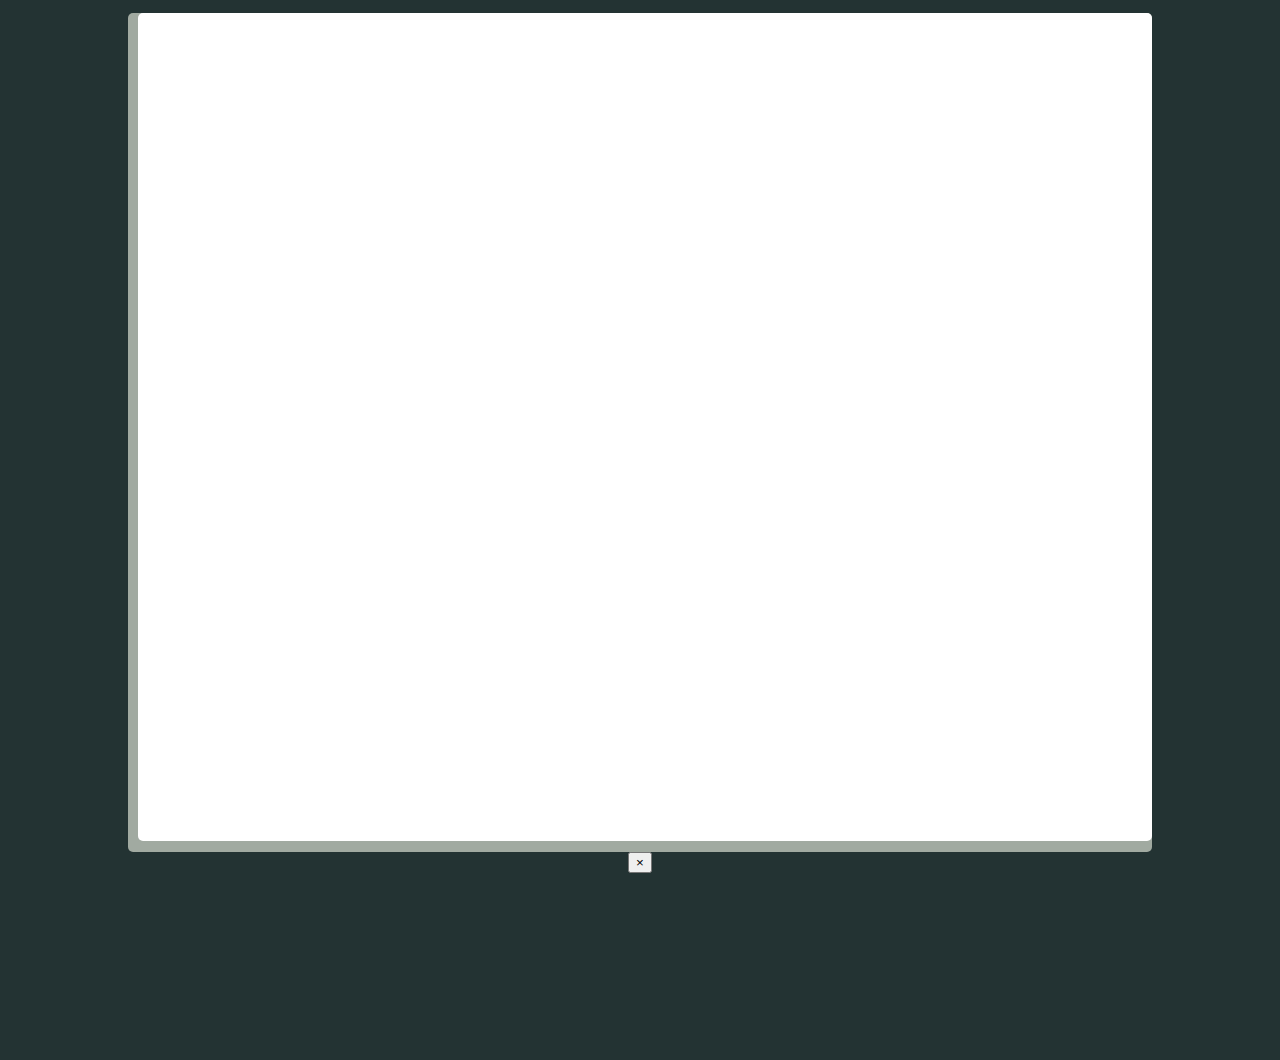
<file: index.html>
<html oncontextmenu="javascript:event.preventDefault();">
<head>
    <meta name="viewport" content="width=device-width,height=device-height;initial-scale=1.0,minimum-scale=1.0,maximum-scale=1.0,user-scalable=no,minimal-ui">
    <meta http-equiv="Cache-Control" content="max-age:259200">
    <meta name="apple-mobile-web-app-capable" content="yes">
    <meta name="apple-mobile-web-app-status-bar-style" content="black-translucent">
    <meta name="format-detection" content="telephone=no">
    <!-- uc强制竖屏 <meta name="screen-orientation" content="portrait"> -->
    <!--UC强制全屏--> <meta name="full-screen" content="yes"> 
    <!-- QQ强制竖屏 <meta name="x5-orientation" content="portrait"> -->
    <!-- QQ强制全屏--> <meta name="x5-fullscreen" content="true"> 
    <title>TinyWaste beta v0.23</title>
    <link rel="shortcut icon" type="image/x-icon" href="favicon.ico" >
<meta charset="utf-8">
<meta http-equiv="X-UA-Compatible" content="IE=edge">
<script type="text/javascript" src="http://apps.bdimg.com/libs/jquery/2.1.4/jquery.min.js"></script>
<script type="text/javascript" src="./bootstrap/js/jquery.cookie.js"></script>
<script type="text/javascript" src="./bootstrap/js/jquery.md5.js"></script>
<script type="text/javascript" src="http://apps.bdimg.com/libs/bootstrap/3.3.4/js/bootstrap.min.js"></script>
<script type="text/javascript" src="./bootstrap/js/fastclick.min.js"></script>

<link rel="stylesheet" href="http://apps.bdimg.com/libs/bootstrap/3.3.4/css/bootstrap.min.css">
<link rel="stylesheet" href="./data/main.css">
<link rel="stylesheet" href="./data/pocket.css">
</head>
<body>
    <div id="overlay" style="display:none;"></div>
    <div class="container-fluid">
        <div id="background"></div>
        <div id="pauseDiv" style="display:none;"></div>
    </div>
    <div id="adsense" class="alert alert-info alert-dismissible bottomAD">
    <button class="close" data-dismiss="alert" aria-label="Close"><span aria-hidden='true'>&times;</span></button>
    <script async src="//pagead2.googlesyndication.com/pagead/js/adsbygoogle.js"></script>
    <!-- tinywaste -->
    <ins class="adsbygoogle"
    style="display:block"
        data-ad-client="ca-pub-9759799214726921"
        data-ad-slot="2055370295"
        data-ad-format="auto"></ins>
    <script>
    (adsbygoogle = window.adsbygoogle || []).push({});
    </script>
    </div>
</body>
<script type="text/javascript" src="./data/loader.js"></script>
<script>
  (function(i,s,o,g,r,a,m){i['GoogleAnalyticsObject']=r;i[r]=i[r]||function(){
  (i[r].q=i[r].q||[]).push(arguments)},i[r].l=1*new Date();a=s.createElement(o),
  m=s.getElementsByTagName(o)[0];a.async=1;a.src=g;m.parentNode.insertBefore(a,m)
  })(window,document,'script','//www.google-analytics.com/analytics.js','ga');

  ga('create', 'UA-74398849-1', 'auto');
  ga('send', 'pageview');

</script>
<!--
作者：海带酒
微博：@薄葬子-拷问作者的良心
e-mail:janusk@qq.com
技术协助：@ilay
图标提供：竹刀鱼
-->
</html>
<!--
</file>
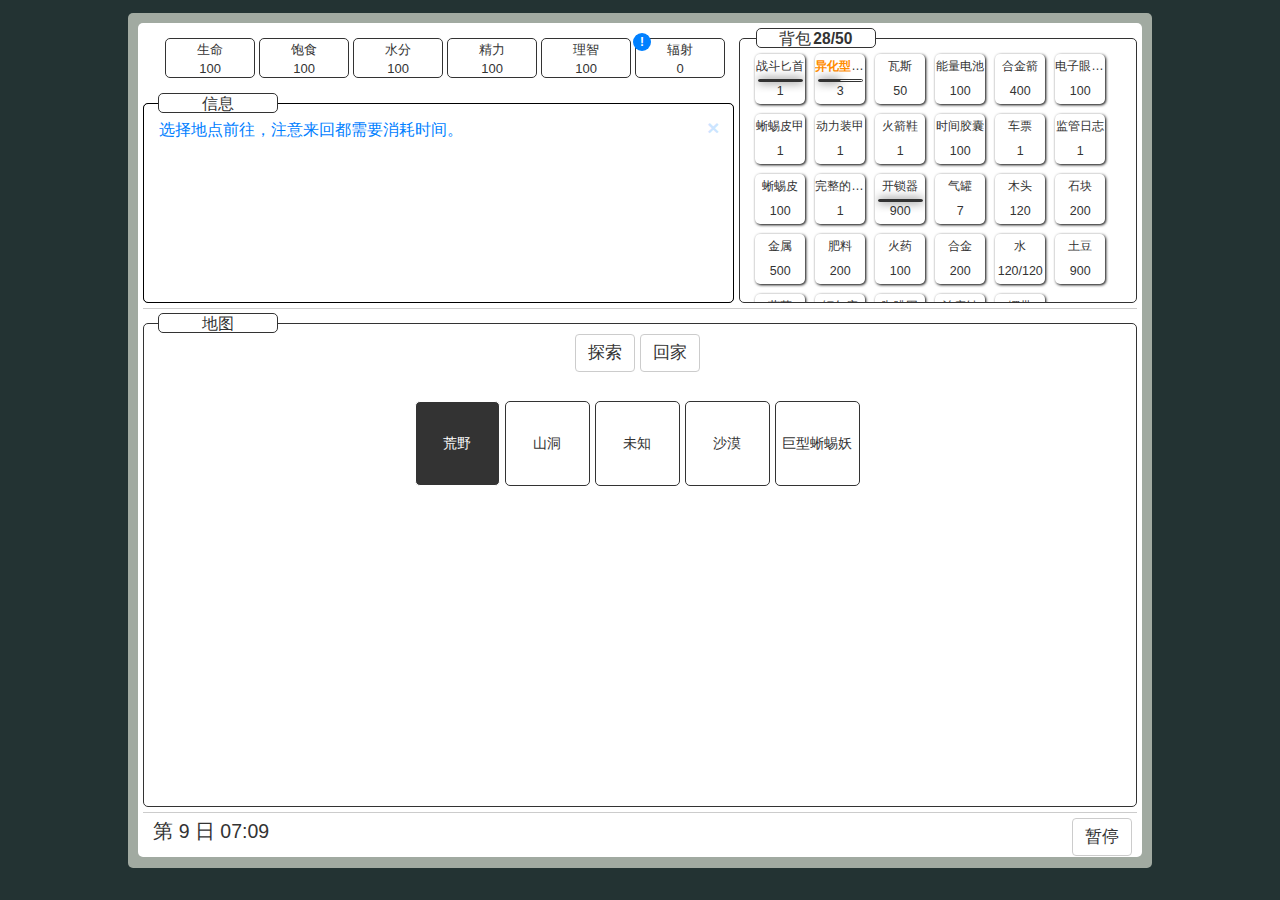
<file: debug.html>
<html oncontextmenu="javascript:event.preventDefault();">
<head>
    <meta name="viewport" content="width=device-width,height=device-height;initial-scale=1.0,minimum-scale=1.0,maximum-scale=1.0,user-scalable=no,minimal-ui">
    <meta http-equiv="Cache-Control" content="max-age:259200">
    <meta name="apple-mobile-web-app-capable" content="yes">
    <meta name="apple-mobile-web-app-status-bar-style" content="black-translucent">
    <meta name="format-detection" content="telephone=no">
    <!-- uc强制竖屏 <meta name="screen-orientation" content="portrait"> -->
    <!--UC强制全屏--> <meta name="full-screen" content="yes"> 
    <!-- QQ强制竖屏 <meta name="x5-orientation" content="portrait"> -->
    <!-- QQ强制全屏--> <meta name="x5-fullscreen" content="true"> 
    <title>TinyWaste debug</title>
    <link rel="shortcut icon" type="image/x-icon" href="favicon.ico" >
<meta charset="utf-8">
<meta http-equiv="X-UA-Compatible" content="IE=edge">
<script type="text/javascript" src="./bootstrap/js/jquery.js"></script>
<script type="text/javascript" src="./bootstrap/js/jquery.cookie.js"></script>
<script type="text/javascript" src="./bootstrap/js/jquery.md5.js"></script>
<script type="text/javascript" src="./bootstrap/js/bootstrap.min.js"></script>
<script type="text/javascript" src="./bootstrap/js/fastclick.js"></script>

<link rel="stylesheet" href="./bootstrap/css/bootstrap.min.css">
<link rel="stylesheet" href="./data/main_test.css">
<link rel="stylesheet" href="./data/pocket_test.css">
</head>
<body>
    <div id="overlay" style="display:none;"></div>
    <div class="container-fluid">
        <div id="background"></div>
        <div id="pauseDiv" style="display:none;"></div>
    </div>
</body>
<script type="text/javascript" src="./data/item.js"></script>
<script type="text/javascript" src="./data/status.js"></script>
<script type="text/javascript" src="./data/work.js"></script>
<script type="text/javascript" src="./data/map.js"></script>
<script type="text/javascript" src="./data/creep.js"></script>
<script type="text/javascript" src="./data/lib.js"></script>
<script type="text/javascript" src="./data/action.js"></script>
<!--
作者：海带酒
微博：@薄葬子-拷问作者的良心
e-mail:janusk@qq.com
技术协助：@ilay
图标提供：竹刀鱼
-->
<script type="text/javascript">
    startGame();
    updateSysClock(2, 0, false);
    pauseGame();
    resumeGame();
    $("body").on("click touchend", function(e) {
        var target = $(e.target);
        if(target.hasClass("item")){
            target.siblings().popover("destroy");
        }
        else if(!target.hasClass("popover") && target.parent(".popoverButton").length === 0){
            $(".item").popover("destroy");
        }
    });

    TOOL_LEVEL.work = 3;
    updateStatus("charm", 1);
    //updateStatus("perception", 8);
    updateStatus("tech", 175);
    //updateStatus("agility", 7);
    updateStatus("endurance", 9);
    KETTLE_VOLUME = 40;
    KETTLE_AMOUNT = 3;
    BAG_CAP = 50;
    FARM_CAP = 4;
    eval(TOOL_DATA.cook_1.upgrade);
    eval(TOOL_DATA.farm.upgrade);
    EXPLORE_LASTTIME = new Date(sysTime.getTime() - 10*24*60*60*1000);
    MAP_DATA.outside.place.village.quest.shift();
    MAP_DATA.outside.place.village.show = true;
    MAP_DATA.outside.place.desert.show = true;
    MAP_DATA.desert.place.stationTown_2.show = true;
    EXPLORE_FLAG = true;
    EXPLORE_TIME = 120;
    EXPLORE_RATE = 80;
    getBuff("slow_1");
    //setTimeout(function(){removeBuff("san_1");}, 5000);
    //alert($.md5("19821000"+"k"+"19821000", "19821000"))
    sysTime = new Date(sysTime.getTime() + 8*1000*60*60*24);
    MAP_DATA.outside.place.lizard_4 = {
        name:'巨型蜥蜴妖',
        enemy:true,
        show:true
    }
    //BATTLE_OBJ.setEnemy("lizard_4");
    getItem({dagger_2:60, armor_6:1, bow_5:1000, battery:100, alloyArrow:400, greens:400, manure:200, patato:900, water:120, wood:120, unlocker:900, cyberEye_2:100, gasCan:10, gas:50, gunpowder:100, cure:20, bandage:80, lizardLeather_s:100, lizardLeather_quest:1, metal:500, radClear:10, stone:200, alloy:200, energyDrug:10, shoe_4:1, armor_lizard:1,ticket:1, log_vault7:1, timefly:100});
    toLoading(0.1, "outside");

    
</script>
</html>
<!--

.开放C2实验场内容
.加入新药剂咖啡因√
.背包最大可扩展至32，箱子可扩展至120√
.各类物品开始存在不同堆叠上限，超出上限的同类物品会分组存放
.（待定）昼夜交替会在界面上表现，若有照明措施则不受影响
.加入成就系统
.加入技能系统
.增加新的探索内容
.新玩法：虚拟竞技场


.部分地图在杀敌时有可能触发特殊事件
</file>
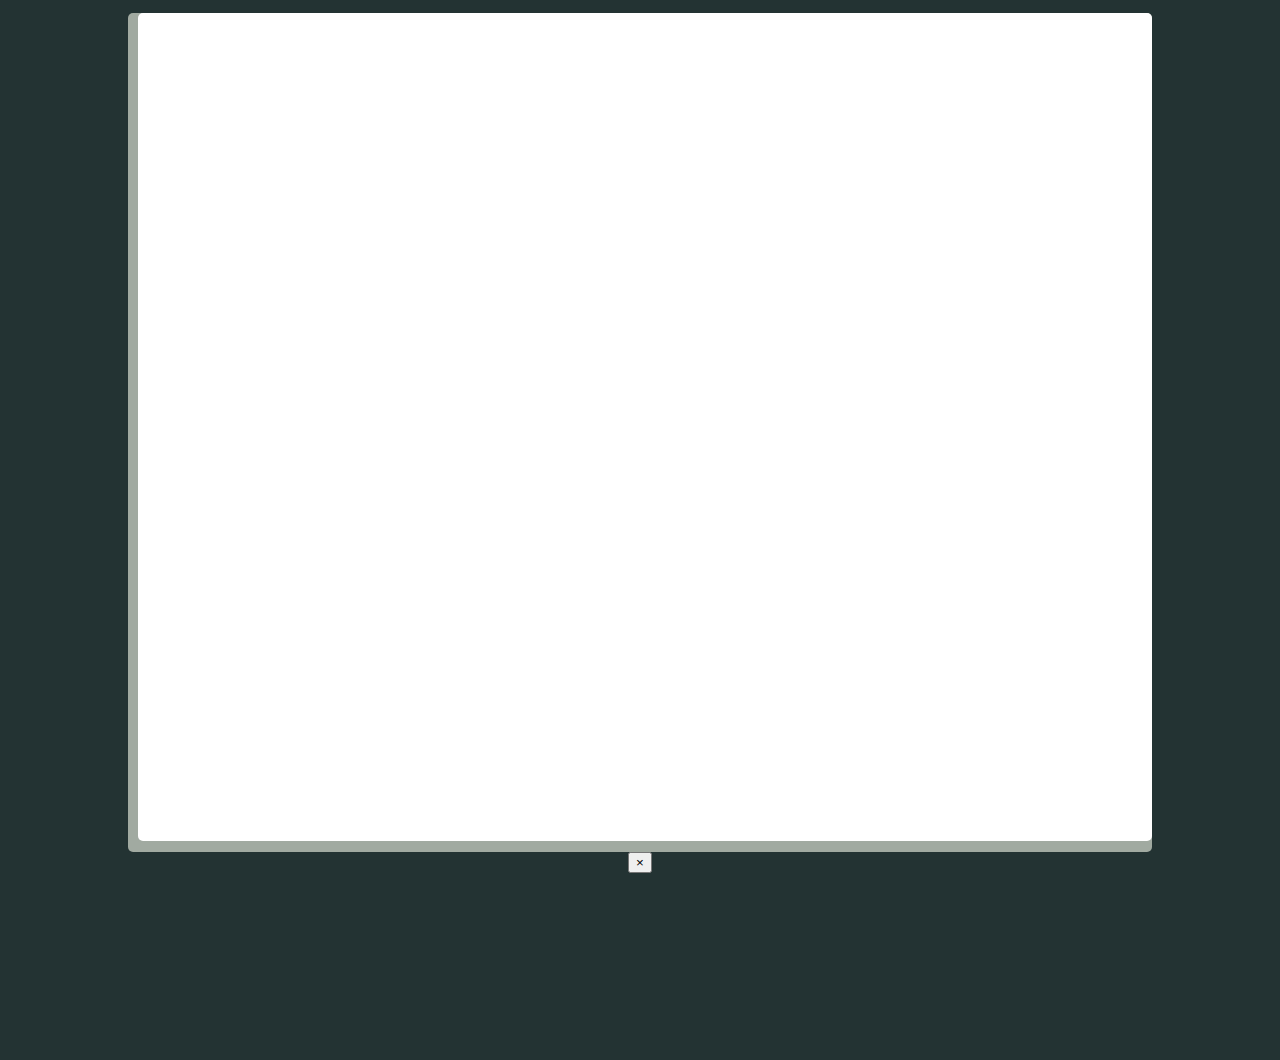
<file: sstest.html>
<html oncontextmenu="javascript:event.preventDefault();">
<head>
    <meta name="viewport" content="width=device-width,height=device-height;initial-scale=1.0,minimum-scale=1.0,maximum-scale=1.0,user-scalable=no,minimal-ui">
    <meta http-equiv="Cache-Control" content="max-age:259200">
    <meta name="apple-mobile-web-app-capable" content="yes">
    <meta name="apple-mobile-web-app-status-bar-style" content="black-translucent">
    <meta name="format-detection" content="telephone=no">
    <!-- uc强制竖屏 <meta name="screen-orientation" content="portrait"> -->
    <!--UC强制全屏--> <meta name="full-screen" content="yes"> 
    <!-- QQ强制竖屏 <meta name="x5-orientation" content="portrait"> -->
    <!-- QQ强制全屏--> <meta name="x5-fullscreen" content="true"> 
    <title>TinyWaste beta v0.2 Test</title>
    <link rel="shortcut icon" type="image/x-icon" href="favicon.ico" >
<meta charset="utf-8">
<meta http-equiv="X-UA-Compatible" content="IE=edge">
<script type="text/javascript" src="http://apps.bdimg.com/libs/jquery/2.1.4/jquery.min.js"></script>
<script type="text/javascript" src="./bootstrap/js/jquery.cookie.js"></script>
<script type="text/javascript" src="./bootstrap/js/jquery.md5.js"></script>
<script type="text/javascript" src="http://apps.bdimg.com/libs/bootstrap/3.3.4/js/bootstrap.min.js"></script>
<script type="text/javascript" src="./bootstrap/js/fastclick.min.js"></script>

<link rel="stylesheet" href="http://apps.bdimg.com/libs/bootstrap/3.3.4/css/bootstrap.min.css">
<link rel="stylesheet" href="./data/main_test.css">
<link rel="stylesheet" href="./data/pocket_test.css">
</head>
<body>
    <div id="overlay" style="display:none;"></div>
    <div class="container-fluid">
        <div id="background"></div>
        <div id="pauseDiv" style="display:none;"></div>
    </div>
    <div id="adsense" class="alert alert-info alert-dismissible bottomAD">
    <button class="close" data-dismiss="alert" aria-label="Close"><span aria-hidden='true'>&times;</span></button>
    <script async src="//pagead2.googlesyndication.com/pagead/js/adsbygoogle.js"></script>
    <!-- tinywaste1 -->
    <ins class="adsbygoogle"
         style="display:block"
         data-ad-client="ca-pub-9759799214726921"
         data-ad-slot="5065219890"
         data-ad-format="auto"></ins>
    <script>
    (adsbygoogle = window.adsbygoogle || []).push({});
    </script>
    </div>
</body>
<script type="text/javascript" src="./data/loader_test.js"></script>
<script>
  (function(i,s,o,g,r,a,m){i['GoogleAnalyticsObject']=r;i[r]=i[r]||function(){
  (i[r].q=i[r].q||[]).push(arguments)},i[r].l=1*new Date();a=s.createElement(o),
  m=s.getElementsByTagName(o)[0];a.async=1;a.src=g;m.parentNode.insertBefore(a,m)
  })(window,document,'script','//www.google-analytics.com/analytics.js','ga');

  ga('create', 'UA-74398849-1', 'auto');
  ga('send', 'pageview');

</script>
<!--
作者：海带酒
微博：@薄葬子-拷问作者的良心
e-mail:janusk@qq.com
技术协助：@ilay
图标提供：竹刀鱼
-->
</html>
<!--
</file>
<file: data/main.css>
@media all, screen and (orientation : landscape){
    body {
      background-color: #233333;
      -moz-user-select: none;
      -webkit-user-select: none;
      -ms-user-select: none;
      -khtml-user-select: none;
      user-select: none;
      font-size: 1.3em;
    }

    div{
        text-align:center;
    }

    pre{
        width: 70%;
        border: 0;
        margin: 0 auto;
        margin-left: 0;
        padding: 0;
        font-size: 1em;
        background-color: #FFFFFF;
        overflow-y: auto;
    }

    hr{
        margin-top: 5px;
        margin-bottom: 5px;
        border: 0;
        height: 1px;
        background-color: #CCCCCC;
    }

    .container-fluid{
        background-color: #A1AAA1;
        width: 1024;
        height: 95%;
        margin: 0 auto;
        margin-top: 1%;
        padding: 0;
        border-radius: 5px;
        position: relative;
    }

    #background, .buildPage{
        background-color: #FFFFFF;
        width: 98%;
        height: 97.5%;
        margin: 1%;
        padding: 5px;
        overflow: hidden;
        position: relative;
        border-radius: 5px;
    }

    #footer{
        position: absolute;
        background-color: #FFFFFF;
        width: 99%;
        height: 50px;
        bottom: 0;
        border-radius: 5px;
        text-align: right;
    }
    #footer>.btn{
        width: auto;
    }

    .adsenseFooter{
        float: left;
        margin-left: 10px;
        width: 65%;
        height: 80%;
        position: relative;
        margin: 0 auto;
        padding: 0;
        border-radius: 0;
        border: none;
        background-color: transparent;
        text-align: center;
    }

    #beforeGame{
        position: absolute;
        width: 98%;
        height: 97.5%;
        top: 1.25%;
        left: 1%;
        z-index: 3000;
        border-radius: 5px;
        background-color: #fff;
    }

    #beforeGame p button{
        width: 200px;
        height: 50px;
    }

    #beforeGame p{
        margin-top: 30%;
    }

    #buildDiv{
        margin-top: 20%;
        margin-left: 10%;
        text-align: center;
        padding: 20px;
        width: 80%;
        border: solid 1px;
        border-radius: 5px;
        font-size: 1.3em;
    }

    .info{
        margin: 0 auto;
        margin-bottom: 20px;
        width: 480px;
        text-align: left;
        font-size: 1.2em;
    }

    #buildDiv table th,#buildDiv table td{
        font-size: 1.2em;
        text-align: center;
    }

    #buildDiv>.info{
        font-size: 1em;
    }

    #buildDiv table button{
        width: 20px;
        height: 20px;
        padding: 0;
        line-height: 0px;
        font-size: 0.8em;
    }

    #pauseDiv{
        position: absolute;
        padding: 20px;
        z-index: 3000;
        background-color: #fff;
        border-radius: 5px;
        width: 80%;
        top: 10%;
        left: 10%;
        -webkit-box-shadow:1px 1px 3px #020202;  
        -moz-box-shadow:1px 1px 3px #020202;  
        box-shadow: 1px 1px 3px #020202;
    }

    #fastsave{
        width: 105px;
    }

    .slView{
        font-size: 1em;
        margin-bottom: 10px;
    }

    .attrTb, .specialTb{
        width:100%;
    }
    .attrTb td, .specialTb td{
        text-align:center;
    }

    .frame{
        width: 100%;
        margin-top: 1%;
        padding: 1%;
        text-align: left;
        font-size: 1.2em;
        border-radius: 5px;
        border: solid 1px;
        position: relative;
    }

    #status{
        float: left;
        margin-top: 0.8%;
        margin-bottom: 0.7%;
        width: 59.5%;
        height: 50px;
        padding-left: 2%;
    }

    #bag{
        float: right;
        margin-bottom: 0.5%;
        width: 40%;
        height: 265px;
        overflow-y: auto;
        overflow-x: hidden;
    }
    #bag button{
        width: 50px;
        height: 50px;
        font-size: 0.8em;
    }

    #info {
        float: left;
        width: 59.5%;
        height: 200px;
        overflow-y: auto;
        overflow-x: hidden;
    }
    #info button{
        font-size: 0.9em;
    }

    .message{
        border-radius: 5px;
        border: solid 1px #000;
        position: absolute;
        background-color: #fff;
        text-align: left;
        font-size: 1.2em;
        overflow-y: auto;
        z-index: 1000;
        color: #0080FF;
        width: 58.9%;
        height: 200px;
    }
    .messageAD{
        width: 99%;
        height: 150px;
        margin: 0 auto;
        padding: 0;
        border-radius: 0;
        border: none;
        background-color: transparent;
        text-align: center;
    }
    .bottomAD{
        width: 1024px;
        height: 200px;
        margin: 0 auto;
        padding: 0;
        border-radius: 0;
        border: none;
        background-color: transparent;
        text-align: center;
    }

    .frameTitle{
        border-radius: 5px;
        width: 120px;
        line-height: 16px;
        height: 20px;
        padding: 2px;
        border: solid 1px;
        background-color: #FFFFFF;
        text-align: center;
        font-weight: normal;
        font-size: 1.2em;
        position: absolute;
        top: 5px;
        z-index: 2000;
    }

    .infoTitlePc{
        top: 70px;
        left: 2%;
    }
    .bagTitlePc{
        right: 26.5%;
    }
    .mainTitlePc{
        top: 290px;
        left: 2%;
    }

    #bagCap{
        margin-left: 2px;
        font-weight: bold;
    }
    #boxCap{
        margin-left: 2px;
        font-weight: bold;
    }
    #farmCap{
        margin-left: 2px;
        font-weight: bold;
    }

    .main{
        border-radius: 5px;
        width: 99%;
        top: 300px;
        bottom: 50px;
        padding: 10px;
        text-align: center;
        border: solid 1px;
        position: absolute;
        overflow-y: auto;
    }

    .effectGroup{
        position: relative;
        float: left;
        text-align: left;
        top: 0;
        padding: 0;
        width: 80%;
        
    }
    .effectGroup span{
        display: inline-block;
    }

    .label{
        font-weight: normal;
        font-size: 0.8em;
        margin: 2px;
        -webkit-box-shadow:1px 1px 3px #020202;  
        -moz-box-shadow:1px 1px 3px #020202;  
        box-shadow: 1px 1px 3px #020202; 
    }
    .label-default{
        color: #000;
        background-color: #FFF;
    }

    .btn{
        font-size: 1.3em;
        margin-right: 5px;
        margin-bottom: 10px;
        transition: 0.1s;
    }
    .btn:hover{
        background-color: #fff;
        transform:scaleX(1.05) scaleY(1.05);
        -webkit-box-shadow:1px 1px 6px #000;  
        -moz-box-shadow:1px 1px 6px #000;  
        box-shadow:1px 1px 6px #000;   
    }
    button[disabled]:hover{
        color: #333;
        cursor: not-allowed;
    }

    .status{
        position: relative;
        width: 90px;
        height: 40px;
        cursor: default;
        margin: 2px;
        padding: 2px;
        float: left;
        text-align: center;
        border:solid 1px ;
        background: #FFFFFF;
        border-radius: 5px;
        font-size: 1em;
        transition: 0.5s;
    }

    .status:hover{
        color: #fff;
        background-color: #333;
    }

    .goodBadge{
        position: absolute;
        background-color: #228B22;
        top: -6px;
        left: -3px;
    }
    .badBadge{
        position: absolute;
        background-color: #CC3333;
        top: -6px;
        left: -3px;
    }
    .noneBadge{
        position: absolute;
        background-color: #0080FF;
        top: -6px;
        left: -3px;
    }

    .goodBuffName{
        font-weight: bold;
        color: #228B22;
    }
    .badBuffName{
        font-weight: bold;
        color: #CC3333;
    }
    .noneBuffName{
        font-weight: bold;
        color: #0080FF;
    }
    .rare{
        color:#FF8C00;
        font-weight:bold;
    }
    .margin5{
        margin-left: 5px;
    }

    .item{
        z-index: 1000;
        background-color: #FFFFFF;
        padding: 0;
        margin: 5px;
        height: 60px;
        width: 60px;
        text-align: center;
        line-height: 25px;
        white-space:nowrap;
        text-overflow:ellipsis;
        font-size: 1.1em;
        border:solid 0px;
        border-radius: 5px;
        overflow: hidden;
        position: relative;
        -webkit-box-shadow:1px 1px 3px #020202;  
        -moz-box-shadow:1px 1px 3px #020202;  
        box-shadow: 1px 1px 3px #020202; 
        transition: 0.1s;
    }
    .item:hover{
        -webkit-box-shadow:1px 1px 6px #000;  
        -moz-box-shadow:1px 1px 6px #000;  
        box-shadow:1px 1px 6px #000;  
        transform:scaleX(1.1) scaleY(1.1);
        z-index: 1001;
        cursor: pointer;
    }

    .moveBtn{
        z-index: 1000;
        background-color: #FFFFFF;
        padding: 0;
        margin-bottom: 10px;
        height: 85px;
        width: 85px;
        display: inline-block;
        text-align: center;
        white-space: normal;
        font-size: 1.1em;
        border:solid 1px;
        border-radius: 5px;
        overflow: hidden;
        transition: 0.2s;
    }
    .moveBtn:hover{
        -webkit-box-shadow:1px 1px 6px #000;  
        -moz-box-shadow:1px 1px 6px #000;  
        box-shadow:1px 1px 6px #000;
        border: 0;
        color: #fff;
        background-color: #333;
        transform:scaleX(1.1) scaleY(1.1);
    }

    .item>div{
        margin-top: 10px;
    }

    .popover{
        margin-top: 30px;
        z-index: 3000;
    }
    .popover.right>.arrow{
        margin-top: -20px;
    }
    .popover.left>.arrow{
        margin-top: -20px;
    }
    .popover-title{
        padding: 2px;
        background-color: #FFFFFF;
    }
    .popoverButton{
        font-weight: normal;
        font-size: 0.6em;
    }
    .popoverButton>.btn{
        margin: 2px;
    }
    .popover-content{
        display: none;
    }

    #clock{
        float: left;
        padding-left: 10px;
        font-size: 1.5em;
    }
    #beginnerFlag{
        float: left;
        color: #228B22;
        padding-left: 10px;
        font-size: 1.5em;
        font-weight: bold;
    }

    #overlay {
        background: #000;
        position: absolute;
        top: 0px;
        left: 0px;
        width: 100%;
        height: 100%;
        z-index: 3000;
    }

    .loadDiv, #loadGame{
        margin: auto;
        margin-top: 50px;
        width: 50%;
        height: 30px;
        background-color: #FFFFFF;
        border-radius: 5px;
        border:solid 1px;
        -mozbox-shadow:inset 0 0 3px 1px #ccc;
        -webkit-box-shadow:inset 0 0 3px 1px #ccc;
        box-shadow:inset 0 0 3px 1px #ccc;
    }

    #loadGame{
        background-color: #000000;
        width: 40%;
        height: 50px;
    }
    #loadGame>.loadingBar{
        -moz-box-shadow:0px 0px 10px 1px #FFFFFF, 0 0 1px #FFFFFF, 0 0 1px #FFFFFF, 0 0 1px #FFFFFF, 0 0 1px #FFFFFF, 0 0 1px #FFFFFF, 0 0 1px #FFFFFF;
        -webkit-box-shadow:0px 0px 10px 1px #FFFFFF, 0 0 1px #FFFFFF, 0 0 1px #FFFFFF, 0 0 1px #FFFFFF, 0 0 1px #FFFFFF, 0 0 1px #FFFFFF, 0 0 1px #FFFFFF;
        box-shadow:0px 0px 10px 1px #FFFFFF, 0 0 1px #FFFFFF, 0 0 1px #FFFFFF, 0 0 1px #FFFFFF, 0 0 1px #FFFFFF, 0 0 1px #FFFFFF, 0 0 1px #FFFFFF;
        background-color: #FFFFFF;
    }
    #loadInfo{
        font-size: 1.5em;
        color: #FFFFFF;
    }

    .loadingBar{
        border-radius: 2px;
        display: block;
        width: 0%;
        height: 100%;
        -moz-box-shadow:0px 0px 10px 1px #333333, 0 0 1px #333333, 0 0 1px #333333, 0 0 1px #333333, 0 0 1px #333333, 0 0 1px #333333, 0 0 1px #333333;
        -webkit-box-shadow:0px 0px 10px 1px #333333, 0 0 1px #333333, 0 0 1px #333333, 0 0 1px #333333, 0 0 1px #333333, 0 0 1px #333333, 0 0 1px #333333;
        box-shadow:0px 0px 10px 1px #333333, 0 0 1px #333333, 0 0 1px #333333, 0 0 1px #333333, 0 0 1px #333333, 0 0 1px #333333, 0 0 1px #333333;
        background-color: #333333;
    }

    .divTb{
        height: 85%;
        overflow-y: auto; 
    }

    .infoTb{
        text-align: center;
    }

    .infoTb th,
    .infoTb td{
        padding: 2px;
    }

    .infoTb th{
        text-align: center;
    }

    .infoTb th:nth-child(2){
        width: 30%;
    }

    .infoTb th:last-child{
        width: 30%;
    }

    .infoTb td:nth-child(2){
        font-weight: bold;
    }

    .infoTb{
        width: 85%;
        float: left;
        font-size: 0.9em;
    }

    #workbench{
        line-height: 0;
    }
    #workbenchTb{
        width: 100%;
        font-size: 1.2em;
    }

    #workbenchTb th:last-child{
        width: 50%;
    }
    #workbenchTb td:last-child{
        text-align: left;
    }

    #workBegin{
        margin-top: 20px;
        margin-left: 5px;
    }

    #workAmount{
        width: 40px;
        text-align: center;
    }

    #workSlider .ui-slider-handle{
        cursor: pointer;
    }

    .ui-widget-header{
        background: gray;
    }

    .battleStatus{
        margin-top: 1%;
        margin-bottom: 20px;
        width: 40%;
        overflow-y: auto;
        border: solid 1px;
        border-radius: 5px;
        -webkit-box-shadow:1px 1px 3px #020202;  
        -moz-box-shadow:1px 1px 3px #020202;  
        box-shadow: 1px 1px 3px #020202; 
    }

    #battlePlayer{
        float: left;
        margin-left: 5%;
    }

    #battleEnemy{
        float:right;
        margin-right: 5%;
    }

    .hpDiv, .apDiv{
        margin: 5px auto;
        width: 90%;
        height: 20px;
        background-color: #FFFFFF;
        border-radius: 5px;
        border:solid 1px;
        -mozbox-shadow:inset 0 0 3px 1px #ccc;
        -webkit-box-shadow:inset 0 0 3px 1px #ccc;
        box-shadow:inset 0 0 3px 1px #ccc;
    }

    .apDiv{
        height: 5px;
    }

    .durabDiv{
        position: absolute;
        height: 3px;
        width: 90%;
        top: 15px;
        left: 5%;
        background-color: #FFFFFF;
        border-radius: 5px;
        border:solid 1px;
    }

    .battleTitle{
        margin: auto;
        background-color: #ccc;
    }

    .battleInfo, .battleDis, .battleWeapon, .battleOptions, .battleSkills{
        clear: both;
        width: 90%;
        margin-top: 10px;
        margin-left: 5%;
        border-radius: 5px;
    }

    .battleDis{
        font-size: 1.4em;
    }

    .battleInfo{
        overflow-y: auto;
        background-color: #fff;
        height: 35%;
        padding: 10px;
        border: solid 1px;
        -webkit-box-shadow:1px 1px 3px #020202;  
        -moz-box-shadow:1px 1px 3px #020202;  
        box-shadow: 1px 1px 3px #020202; 
    }

    .battleWeapon .table, .battleWeapon .table thead th{
        padding: 0;
        margin: 0;
        font-size: 1.2em;
        text-align: center;
    }

    .battleWeapon .table thead th:first-child{
        width: 60%;
    }

    #stuff{
        margin: 0 auto;
        padding: 0;
    }

    #diet{
        margin-top: 10px;
        height: 30px;
    }

    #cookAmount{
        margin: 0 auto;
        margin-bottom: 10px;
        width: 50%;
    }
}
</file>
<file: data/pocket.css>
@media screen and (max-width: 640px), screen and (orientation : portrait){
    pre{
        font-size: 0.9em;
    }
    
    .container-fluid{
        width: 100%;
        height: 99%;
    }

    #background{
        text-align: left;
    }
    #background, .buildPage{
        height: 99%;
    }

    #beforeGame p{
        margin-top: 50%;
    }

    #buildDiv{
        width: 90%;
        margin-left: 5%;
        font-size: 1em;
    }

    #buildDiv table{
        padding: 0;
        font-size: 0.9em;
    }
    #buildDiv table button{
        margin: 0 auto;
        width: 10px;
        height: 10px;
        font-size: 1em;
    }

    #status{
        float: none;
        margin: 0;
        width: auto;
        height: auto;
        padding: 0;
    }

    .status{
        width: 30px;
        height: 30px;
        padding: 0;
        line-height: 15px;
        font-size: 0.8em;
    }
    .status:last-child{
        float: right;
    }

    #bag{
        float: none;
        margin: 0;
        margin-top: -10px;
        width: 100%;
        height: 50px;
        overflow-y: auto;
        overflow-x: hidden;
    }
    #bag button{
        width: 35px;
        height: 35px;
        line-height: 18px;
        font-size: 0.6em;
    }

    #info{
        float: none;
        width: 100%;
        height: 100px;
        font-size: 0.9em;
    }
    #info button{
        font-size: 0.9em;
    }

    .tempAD{
        width: 95%;
        height: 40px;
    }

    .frame{
        width: 100%;
        margin-top: -10px;
        padding: 2%;
        text-align: left;
        font-size: 1.2em;
        border-radius: 5px;
        border: solid 1px;
        position: relative;
    }
    .frameTitle{
        width: 90px;
        height: 15px;
        line-height: 10px;
        font-size: 0.8em;
        top: 2px;
        left: 10px;
        position: relative;
    }

    .message{
        font-size: 0.8em;
        width: 97.5%;
        height: 100px;
    }
    .messageAD{
        width: 92%;
        height: 100px;
    }
    .bottomAD{
        width: 86%;
        height: 60px;
    }

    .item{
        width: 40px;
        height: 40px;
        line-height: 20px;
        font-size: 0.8em;
    }

    .popover{
        margin-top: 20px;
    }
    .popover-title{
        width: 80px;
    }
    .popoverButton{
        font-weight: normal;
        font-size: 0.8em;
    }

    .durabDiv{
        top: 6px;
    }

    .effectGroup{
        top: 5%;
        width: 50%;
    }
    .buttonGroup{
        bottom: 0;
    }

    .btn{
        font-size: 0.9em;
    }

    .main{
        width: 97%;
        top: 225px;
        padding: 10px;
        font-size: 0.9em;
    }

    #clock, #beginnerFlag{
        font-size: 1.1em;
    }

    #workbenchTb{
        font-size: 0.9em;
        overflow-y: auto; 
    }

    #workbenchMenu{
        font-size: 0.7em;
    }

    #workbenchMenu th,
    .infoTb td{
        padding: 0;
    }

    .infoTb{
        width: 75%;
    }
    .infoTb th:first-child{
        width: 30%;
    }

    #workBegin{
        margin-top: 0;
    }

    .moveBtn{
        width: 65px;
        height: 65px;
    }

    #pauseDiv{
        width: 98%;
        padding: 5px;
        top: 5%;
        left: 1%;
    }

    .attrTb{
        font-size: 0.9em;
    }
    .specialTb{
        font-size: 0.9em;
        word-break: break-all;
    }

    .info{
        width: 90%;
        font-size: 1em;
        margin: 5px auto;
    }

    .battleDis{
        font-size: 1em;
    }

    .hpDiv{
        height: 10px;
    }

    .battleInfo, .battleDis{
        margin-top: 0;
    }

    .battleOptions>.btn, .battleSkills>.btn{
        margin: 0 auto;
        padding: 2%;
    }
}
</file>
<file: data/main_test.css>
@media all, screen and (orientation : landscape){
    body {
      background-color: #233333;
      -moz-user-select: none;
      -webkit-user-select: none;
      -ms-user-select: none;
      -khtml-user-select: none;
      user-select: none;
      font-size: 1.3em;
    }

    div{
        text-align:center;
    }

    pre{
        width: 70%;
        border: 0;
        margin: 0 auto;
        margin-left: 0;
        padding: 0;
        font-size: 1em;
        background-color: transparent;
        overflow-y: auto;
    }

    hr{
        margin-top: 5px;
        margin-bottom: 5px;
        border: 0;
        height: 1px;
        background-color: #CCCCCC;
    }

    .container-fluid{
        background-color: #A1AAA1;
        width: 1024;
        height: 95%;
        margin: 0 auto;
        margin-top: 1%;
        padding: 0;
        border-radius: 5px;
        position: relative;
    }

    #background, .buildPage{
        background-color: #FFFFFF;
        width: 98%;
        height: 97.5%;
        margin: 1%;
        padding: 5px;
        overflow: hidden;
        position: relative;
        border-radius: 5px;
    }

    #footer{
        position: absolute;
        background-color: #FFFFFF;
        width: 99%;
        height: 50px;
        bottom: 0;
        border-radius: 5px;
        text-align: right;
    }
    #footer>.btn{
        width: auto;
    }

    .adsenseFooter{
        float: left;
        margin-left: 10px;
        width: 65%;
        height: 80%;
        position: relative;
        margin: 0 auto;
        padding: 0;
        border-radius: 0;
        border: none;
        background-color: transparent;
        text-align: center;
    }

    #beforeGame{
        position: absolute;
        width: 98%;
        height: 97.5%;
        top: 1.25%;
        left: 1%;
        z-index: 3000;
        border-radius: 5px;
        background-color: #fff;
    }

    #beforeGame p button{
        width: 200px;
        height: 50px;
    }

    #beforeGame p{
        margin-top: 30%;
    }

    #buildDiv{
        margin-top: 20%;
        margin-left: 10%;
        text-align: center;
        padding: 20px;
        width: 80%;
        border: solid 1px;
        border-radius: 5px;
        font-size: 1.3em;
    }

    .info{
        margin: 0 auto;
        margin-bottom: 20px;
        width: 480px;
        text-align: left;
        font-size: 1.2em;
    }

    #buildDiv table th,#buildDiv table td{
        font-size: 1.2em;
        text-align: center;
    }

    #buildDiv>.info{
        font-size: 1em;
    }

    #buildDiv table button{
        width: 20px;
        height: 20px;
        padding: 0;
        line-height: 0px;
        font-size: 0.8em;
    }

    #pauseDiv{
        position: absolute;
        padding: 20px;
        z-index: 3000;
        background-color: #fff;
        border-radius: 5px;
        width: 80%;
        top: 10%;
        left: 10%;
        -webkit-box-shadow:1px 1px 3px #020202;  
        -moz-box-shadow:1px 1px 3px #020202;  
        box-shadow: 1px 1px 3px #020202;
    }

    #fastsave{
        width: 105px;
    }

    .slView{
        font-size: 1em;
        margin-bottom: 10px;
    }

    .attrTb, .specialTb{
        width:100%;
    }
    .attrTb td, .specialTb td{
        text-align:center;
    }

    .frame{
        width: 100%;
        margin-top: 1%;
        padding: 1%;
        text-align: left;
        font-size: 1.2em;
        border-radius: 5px;
        border: solid 1px;
        position: relative;
    }

    #status{
        float: left;
        margin-top: 0.8%;
        margin-bottom: 0.7%;
        width: 59.5%;
        height: 50px;
        padding-left: 2%;
    }

    #bag{
        float: right;
        margin-bottom: 0.5%;
        width: 40%;
        height: 265px;
        overflow-y: auto;
        overflow-x: hidden;
    }
    #bag button{
        width: 50px;
        height: 50px;
        font-size: 0.8em;
    }

    #info {
        float: left;
        width: 59.5%;
        height: 200px;
        overflow-y: auto;
        overflow-x: hidden;
    }
    #info button{
        font-size: 0.9em;
    }

    .message{
        border-radius: 5px;
        border: solid 1px #000;
        position: absolute;
        background-color: #fff;
        text-align: left;
        font-size: 1.2em;
        overflow-y: auto;
        z-index: 1000;
        color: #0080FF;
        width: 58.9%;
        height: 200px;
    }
    .messageAD{
        width: 99%;
        height: 150px;
        margin: 0 auto;
        padding: 0;
        border-radius: 0;
        border: none;
        background-color: transparent;
        text-align: center;
    }
    .bottomAD{
        width: 1024px;
        height: 200px;
        margin: 0 auto;
        padding: 0;
        border-radius: 0;
        border: none;
        background-color: transparent;
        text-align: center;
    }

    .frameTitle{
        border-radius: 5px;
        width: 120px;
        line-height: 16px;
        height: 20px;
        padding: 2px;
        border: solid 1px;
        background-color: #FFFFFF;
        text-align: center;
        font-weight: normal;
        font-size: 1.2em;
        position: absolute;
        top: 5px;
        z-index: 2000;
    }

    .infoTitlePc{
        top: 70px;
        left: 2%;
    }
    .bagTitlePc{
        right: 26.5%;
    }
    .mainTitlePc{
        top: 290px;
        left: 2%;
    }

    #bagCap{
        margin-left: 2px;
        font-weight: bold;
    }
    #boxCap{
        margin-left: 2px;
        font-weight: bold;
    }
    #farmCap{
        margin-left: 2px;
        font-weight: bold;
    }

    .main{
        border-radius: 5px;
        width: 99%;
        top: 300px;
        bottom: 50px;
        padding: 10px;
        text-align: center;
        border: solid 1px;
        position: absolute;
        overflow-y: auto;
    }

    .effectGroup{
        position: relative;
        float: left;
        text-align: left;
        top: 0;
        padding: 0;
        width: 80%;
        
    }
    .effectGroup span{
        display: inline-block;
    }

    .label{
        font-weight: normal;
        font-size: 0.8em;
        margin: 2px;
        -webkit-box-shadow:1px 1px 3px #020202;  
        -moz-box-shadow:1px 1px 3px #020202;  
        box-shadow: 1px 1px 3px #020202; 
    }
    .label-default{
        color: #000;
        background-color: #FFF;
    }

    .btn{
        background-color: transparent;
        font-size: 1.3em;
        margin-right: 5px;
        margin-bottom: 10px;
        transition: 0.1s;
    }
    .btn:hover{
        background-color: #fff !important;
        transform:scaleX(1.05) scaleY(1.05);
        -webkit-box-shadow:1px 1px 6px #000;  
        -moz-box-shadow:1px 1px 6px #000;  
        box-shadow:1px 1px 6px #000;   
    }
    button[disabled]:hover{
        color: #333 !important;
        cursor: not-allowed;
    }

    .status{
        position: relative;
        width: 90px;
        height: 40px;
        cursor: default;
        margin: 2px;
        padding: 2px;
        float: left;
        text-align: center;
        border:solid 1px ;
        background: transparent;
        border-radius: 5px;
        font-size: 1em;
        transition: 0.5s;
    }

    .status:hover{
        color: #fff !important;
        background-color: #000014 !important;
    }

    .goodBadge{
        position: absolute;
        background-color: #228B22;
        top: -6px;
        left: -3px;
    }
    .badBadge{
        position: absolute;
        background-color: #CC3333;
        top: -6px;
        left: -3px;
    }
    .noneBadge{
        position: absolute;
        background-color: #0080FF;
        top: -6px;
        left: -3px;
    }

    .goodBuffName{
        font-weight: bold;
        color: #228B22;
    }
    .badBuffName{
        font-weight: bold;
        color: #CC3333;
    }
    .noneBuffName{
        font-weight: bold;
        color: #0080FF;
    }
    .rare{
        color:#FF8C00;
        font-weight:bold;
    }
    .margin5{
        margin-left: 5px;
    }

    .item{
        z-index: 1000;
        background-color: transparent;
        padding: 0;
        margin: 5px;
        height: 60px;
        width: 60px;
        text-align: center;
        line-height: 25px;
        white-space:nowrap;
        text-overflow:ellipsis;
        font-size: 1.1em;
        border:solid 0px;
        border-radius: 5px;
        overflow: hidden;
        position: relative;
        -webkit-box-shadow:1px 1px 3px #020202;  
        -moz-box-shadow:1px 1px 3px #020202;  
        box-shadow: 1px 1px 3px #020202; 
        transition: 0.1s;
    }
    .item:hover{
        -webkit-box-shadow:1px 1px 6px #000;  
        -moz-box-shadow:1px 1px 6px #000;  
        box-shadow:1px 1px 6px #000;  
        transform:scaleX(1.1) scaleY(1.1);
        z-index: 1001;
        cursor: pointer;
        background-color: #FFFFFF !important;
    }

    .moveBtn{
        z-index: 1000;
        background-color: transparent;
        padding: 0;
        margin-bottom: 10px;
        height: 85px;
        width: 85px;
        display: inline-block;
        text-align: center;
        white-space: normal;
        font-size: 1.1em;
        border:solid 1px;
        border-radius: 5px;
        overflow: hidden;
        transition: 0.2s;
    }
    .moveBtn:hover{
        -webkit-box-shadow:1px 1px 6px #000;  
        -moz-box-shadow:1px 1px 6px #000;  
        box-shadow:1px 1px 6px #000;
        border: 0;
        color: #fff !important;
        background-color: #333 !important;
        transform:scaleX(1.1) scaleY(1.1);
    }

    .item>div{
        margin-top: 10px;
    }

    .popover{
        margin-top: 30px;
        z-index: 3000;
    }
    .popover.right>.arrow{
        margin-top: -20px;
    }
    .popover.left>.arrow{
        margin-top: -20px;
    }
    .popover-title{
        padding: 2px;
        background-color: #FFFFFF;
    }
    .popoverButton{
        font-weight: normal;
        font-size: 0.6em;
    }
    .popoverButton>.btn{
        margin: 2px;
    }
    .popover-content{
        display: none;
    }

    #clock{
        float: left;
        padding-left: 10px;
        font-size: 1.5em;
    }
    #beginnerFlag{
        float: left;
        color: #228B22;
        padding-left: 10px;
        font-size: 1.5em;
        font-weight: bold;
    }

    #overlay {
        background: #000;
        position: absolute;
        top: 0px;
        left: 0px;
        width: 100%;
        height: 100%;
        z-index: 3000;
    }

    .loadDiv, #loadGame{
        margin: auto;
        margin-top: 50px;
        width: 50%;
        height: 30px;
        background-color: #FFFFFF;
        border-radius: 5px;
        border:solid 1px;
        -mozbox-shadow:inset 0 0 3px 1px #ccc;
        -webkit-box-shadow:inset 0 0 3px 1px #ccc;
        box-shadow:inset 0 0 3px 1px #ccc;
    }

    #loadGame{
        background-color: #000000;
        width: 40%;
        height: 50px;
    }
    #loadGame>.loadingBar{
        -moz-box-shadow:0px 0px 10px 1px #FFFFFF, 0 0 1px #FFFFFF, 0 0 1px #FFFFFF, 0 0 1px #FFFFFF, 0 0 1px #FFFFFF, 0 0 1px #FFFFFF, 0 0 1px #FFFFFF;
        -webkit-box-shadow:0px 0px 10px 1px #FFFFFF, 0 0 1px #FFFFFF, 0 0 1px #FFFFFF, 0 0 1px #FFFFFF, 0 0 1px #FFFFFF, 0 0 1px #FFFFFF, 0 0 1px #FFFFFF;
        box-shadow:0px 0px 10px 1px #FFFFFF, 0 0 1px #FFFFFF, 0 0 1px #FFFFFF, 0 0 1px #FFFFFF, 0 0 1px #FFFFFF, 0 0 1px #FFFFFF, 0 0 1px #FFFFFF;
        background-color: #FFFFFF;
    }
    #loadInfo{
        font-size: 1.5em;
        color: #FFFFFF;
    }

    .loadingBar{
        border-radius: 2px;
        display: block;
        width: 0%;
        height: 100%;
        -moz-box-shadow:0px 0px 10px 1px #333333, 0 0 1px #333333, 0 0 1px #333333, 0 0 1px #333333, 0 0 1px #333333, 0 0 1px #333333, 0 0 1px #333333;
        -webkit-box-shadow:0px 0px 10px 1px #333333, 0 0 1px #333333, 0 0 1px #333333, 0 0 1px #333333, 0 0 1px #333333, 0 0 1px #333333, 0 0 1px #333333;
        box-shadow:0px 0px 10px 1px #333333, 0 0 1px #333333, 0 0 1px #333333, 0 0 1px #333333, 0 0 1px #333333, 0 0 1px #333333, 0 0 1px #333333;
        background-color: #333333;
    }

    .divTb{
        height: 85%;
        overflow-y: auto; 
    }

    .infoTb{
        text-align: center;
    }

    .infoTb th,
    .infoTb td{
        padding: 2px;
    }

    .infoTb th{
        text-align: center;
    }

    .infoTb th:nth-child(2){
        width: 30%;
    }

    .infoTb th:last-child{
        width: 30%;
    }

    .infoTb td:nth-child(2){
        font-weight: bold;
    }

    .infoTb{
        width: 85%;
        float: left;
        font-size: 0.9em;
    }

    #workbench{
        line-height: 0;
    }
    #workbenchTb{
        width: 100%;
        font-size: 1.2em;
    }

    #workbenchTb th:last-child{
        width: 50%;
    }
    #workbenchTb td:last-child{
        text-align: left;
    }

    #workBegin{
        margin-top: 20px;
        margin-left: 5px;
    }

    #workAmount{
        width: 40px;
        text-align: center;
    }

    #workSlider .ui-slider-handle{
        cursor: pointer;
    }

    .ui-widget-header{
        background: gray;
    }

    .battleStatus{
        margin-top: 1%;
        margin-bottom: 20px;
        width: 40%;
        overflow-y: auto;
        border: solid 1px;
        border-radius: 5px;
        -webkit-box-shadow:1px 1px 3px #020202;  
        -moz-box-shadow:1px 1px 3px #020202;  
        box-shadow: 1px 1px 3px #020202; 
    }

    #battlePlayer{
        float: left;
        margin-left: 5%;
    }

    #battleEnemy{
        float:right;
        margin-right: 5%;
    }

    .hpDiv, .apDiv{
        margin: 5px auto;
        width: 90%;
        height: 20px;
        background-color: #FFFFFF;
        border-radius: 5px;
        border:solid 1px;
        -mozbox-shadow:inset 0 0 3px 1px #ccc;
        -webkit-box-shadow:inset 0 0 3px 1px #ccc;
        box-shadow:inset 0 0 3px 1px #ccc;
    }

    .apDiv{
        height: 5px;
    }

    .durabDiv{
        position: absolute;
        height: 3px;
        width: 90%;
        top: 15px;
        left: 5%;
        background-color: #FFFFFF;
        border-radius: 5px;
        border:solid 1px;
    }

    .battleTitle{
        margin: auto;
        background-color: #ccc;
    }

    .battleInfo, .battleDis, .battleWeapon, .battleOptions, .battleSkills{
        clear: both;
        width: 90%;
        margin-top: 10px;
        margin-left: 5%;
        border-radius: 5px;
    }

    .battleDis{
        font-size: 1.4em;
    }

    .battleInfo{
        overflow-y: auto;
        background-color: #fff;
        height: 35%;
        padding: 10px;
        border: solid 1px;
        -webkit-box-shadow:1px 1px 3px #020202;  
        -moz-box-shadow:1px 1px 3px #020202;  
        box-shadow: 1px 1px 3px #020202; 
    }

    .battleWeapon .table, .battleWeapon .table thead th{
        padding: 0;
        margin: 0;
        font-size: 1.2em;
        text-align: center;
    }

    .battleWeapon .table thead th:first-child{
        width: 60%;
    }

    #stuff{
        margin: 0 auto;
        padding: 0;
    }

    #diet{
        margin-top: 10px;
        height: 30px;
    }

    #cookAmount{
        margin: 0 auto;
        margin-bottom: 10px;
        width: 50%;
    }

    #achiveTb th:first-child{
        width: 15%;
    }
    #achiveTb th:last-child{
        width: 20%;
    }
}
</file>
<file: data/pocket_test.css>
@media screen and (max-width: 640px), screen and (orientation : portrait){
    pre{
        font-size: 0.9em;
    }
    
    .container-fluid{
        width: 100%;
        height: 99%;
    }

    #background{
        text-align: left;
    }
    #background, .buildPage{
        height: 99%;
    }

    #beforeGame p{
        margin-top: 50%;
    }

    #buildDiv{
        width: 90%;
        margin-left: 5%;
        font-size: 1em;
    }

    #buildDiv table{
        padding: 0;
        font-size: 0.9em;
    }
    #buildDiv table button{
        margin: 0 auto;
        width: 10px;
        height: 10px;
        font-size: 1em;
    }

    #status{
        float: none;
        margin: 0;
        width: auto;
        height: auto;
        padding: 0;
    }

    .status{
        width: 30px;
        height: 30px;
        padding: 0;
        line-height: 15px;
        font-size: 0.8em;
    }
    .status:last-child{
        float: right;
    }

    #bag{
        float: none;
        margin: 0;
        margin-top: -10px;
        width: 100%;
        height: 50px;
        overflow-y: auto;
        overflow-x: hidden;
    }
    #bag button{
        width: 35px;
        height: 35px;
        line-height: 18px;
        font-size: 0.6em;
    }

    #info{
        float: none;
        width: 100%;
        height: 100px;
        font-size: 0.9em;
    }
    #info button{
        font-size: 0.9em;
    }

    .tempAD{
        width: 95%;
        height: 40px;
    }

    .frame{
        width: 100%;
        margin-top: -10px;
        padding: 2%;
        text-align: left;
        font-size: 1.2em;
        border-radius: 5px;
        border: solid 1px;
        position: relative;
    }
    .frameTitle{
        width: 90px;
        height: 15px;
        line-height: 10px;
        font-size: 0.8em;
        top: 2px;
        left: 10px;
        position: relative;
    }

    .message{
        font-size: 0.8em;
        width: 97.5%;
        height: 100px;
    }
    .messageAD{
        width: 92%;
        height: 100px;
    }
    .bottomAD{
        width: 86%;
        height: 60px;
    }

    .item{
        width: 40px;
        height: 40px;
        line-height: 20px;
        font-size: 0.8em;
    }

    .popover{
        margin-top: 20px;
    }
    .popover-title{
        width: 80px;
    }
    .popoverButton{
        font-weight: normal;
        font-size: 0.8em;
    }

    .durabDiv{
        top: 6px;
    }

    .effectGroup{
        top: 5%;
        width: 50%;
    }
    .buttonGroup{
        bottom: 0;
    }

    .btn{
        font-size: 0.9em;
    }

    .main{
        width: 97%;
        top: 225px;
        padding: 10px;
        font-size: 0.9em;
    }

    #clock, #beginnerFlag{
        font-size: 1.1em;
    }

    #workbenchTb{
        font-size: 0.9em;
        overflow-y: auto; 
    }

    #workbenchMenu{
        font-size: 0.7em;
    }

    #workbenchMenu th,
    .infoTb td{
        padding: 0;
    }

    .infoTb{
        width: 75%;
    }
    .infoTb th:first-child{
        width: 30%;
    }

    #workBegin{
        margin-top: 0;
    }

    .moveBtn{
        width: 65px;
        height: 65px;
    }

    #pauseDiv{
        width: 98%;
        padding: 5px;
        top: 5%;
        left: 1%;
    }

    .attrTb{
        font-size: 0.9em;
    }
    .specialTb{
        font-size: 0.9em;
        word-break: break-all;
    }

    .info{
        width: 90%;
        font-size: 1em;
        margin: 5px auto;
    }

    .battleDis{
        font-size: 1em;
    }

    .hpDiv{
        height: 10px;
    }

    .battleInfo, .battleDis{
        margin-top: 0;
    }

    .battleOptions>.btn, .battleSkills>.btn{
        margin: 0 auto;
        padding: 2%;
    }

    .disasterInfo{
        font-size: 0.8em;
    }
}
</file>
